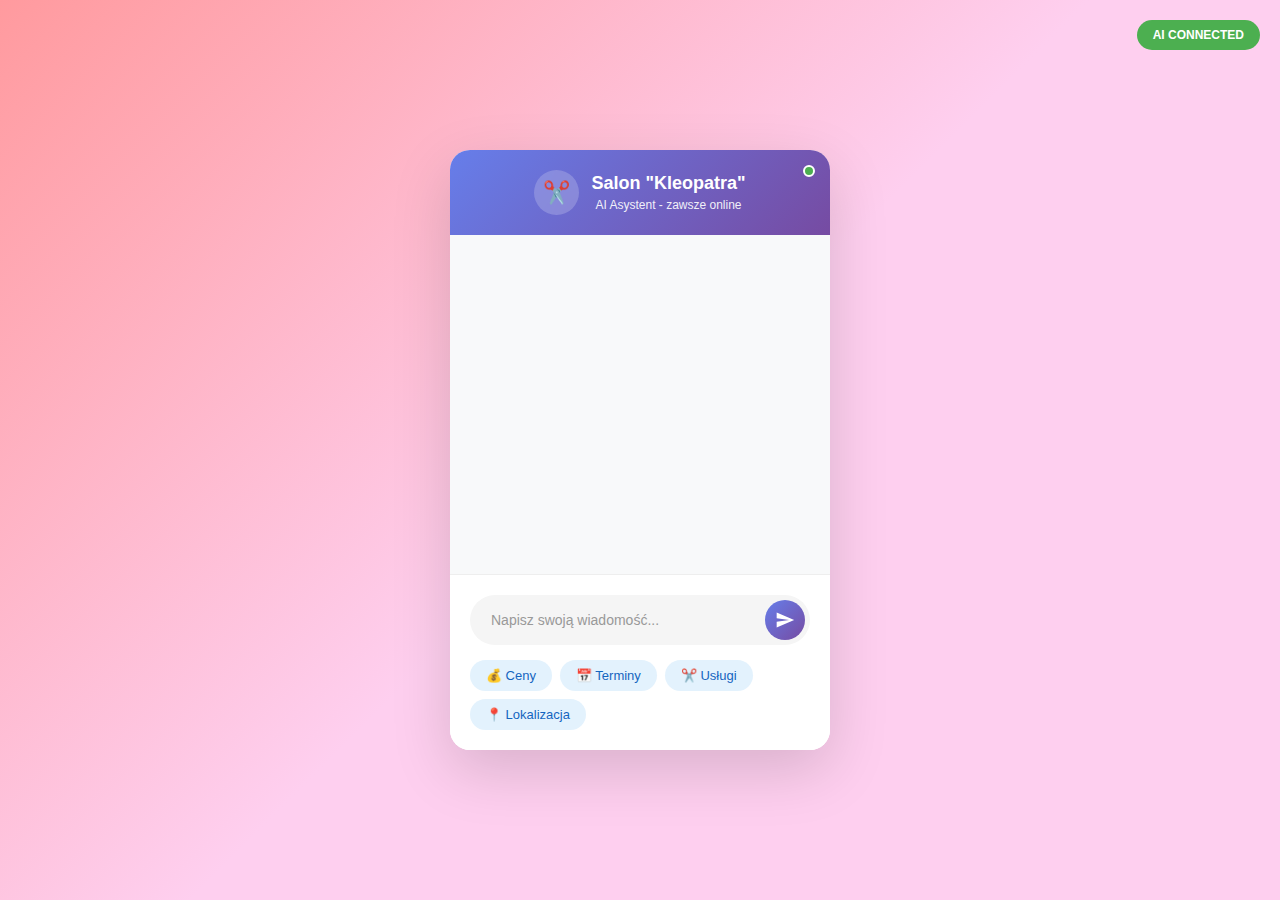
<file: index.html>
<!DOCTYPE html>
<html lang="pl">
<head>
    <meta charset="UTF-8">
    <meta name="viewport" content="width=device-width, initial-scale=1.0">
    <title>Smart FAQ Bot - Salon Fryzjerski</title>
    <link rel="stylesheet" href="style.css">
</head>
<body>
    <div class="api-status" id="apiStatus">
        <span id="statusText">DEMO MODE</span>
    </div>
    
    <div class="chat-widget">
        <div class="chat-header">
            <div class="salon-info">
                <div class="salon-avatar">✂️</div>
                <div class="salon-details">
                    <h3>Salon "Kleopatra"</h3>
                    <p>AI Asystent - zawsze online</p>
                </div>
            </div>
            <div class="status-indicator"></div>
        </div>
        
        <div class="chat-messages" id="messages">
            <!-- Wiadomości będą dodawane tutaj przez JavaScript -->
        </div>
        
        <div class="typing-indicator" id="typing">
            <div class="typing-dots">
                <div></div>
                <div></div>
                <div></div>
            </div>
            Asystent pisze...
        </div>
        
        <div class="chat-input">
            <div class="input-group">
                <input type="text" id="userInput" placeholder="Napisz swoją wiadomość...">
                <button class="send-button" onclick="sendMessage()">
                    <svg width="20" height="20" fill="currentColor" viewBox="0 0 24 24">
                        <path d="M2.01 21L23 12 2.01 3 2 10l15 2-15 2z"/>
                    </svg>
                </button>
            </div>
            
            <div class="quick-replies">
                <button class="quick-reply" onclick="quickReply('Jakie są ceny strzyżenia?')">
                    💰 Ceny
                </button>
                <button class="quick-reply" onclick="quickReply('Kiedy macie wolne terminy?')">
                    📅 Terminy
                </button>
                <button class="quick-reply" onclick="quickReply('Jakie usługi oferujecie?')">
                    ✂️ Usługi
                </button>
                <button class="quick-reply" onclick="quickReply('Gdzie się znajdujecie?')">
                    📍 Lokalizacja
                </button>
            </div>
        </div>
    </div>

    <!-- Załaduj pliki JavaScript -->
    <script src="config.js"></script>
    <script src="script.js"></script>
</body>
</html>
</file>
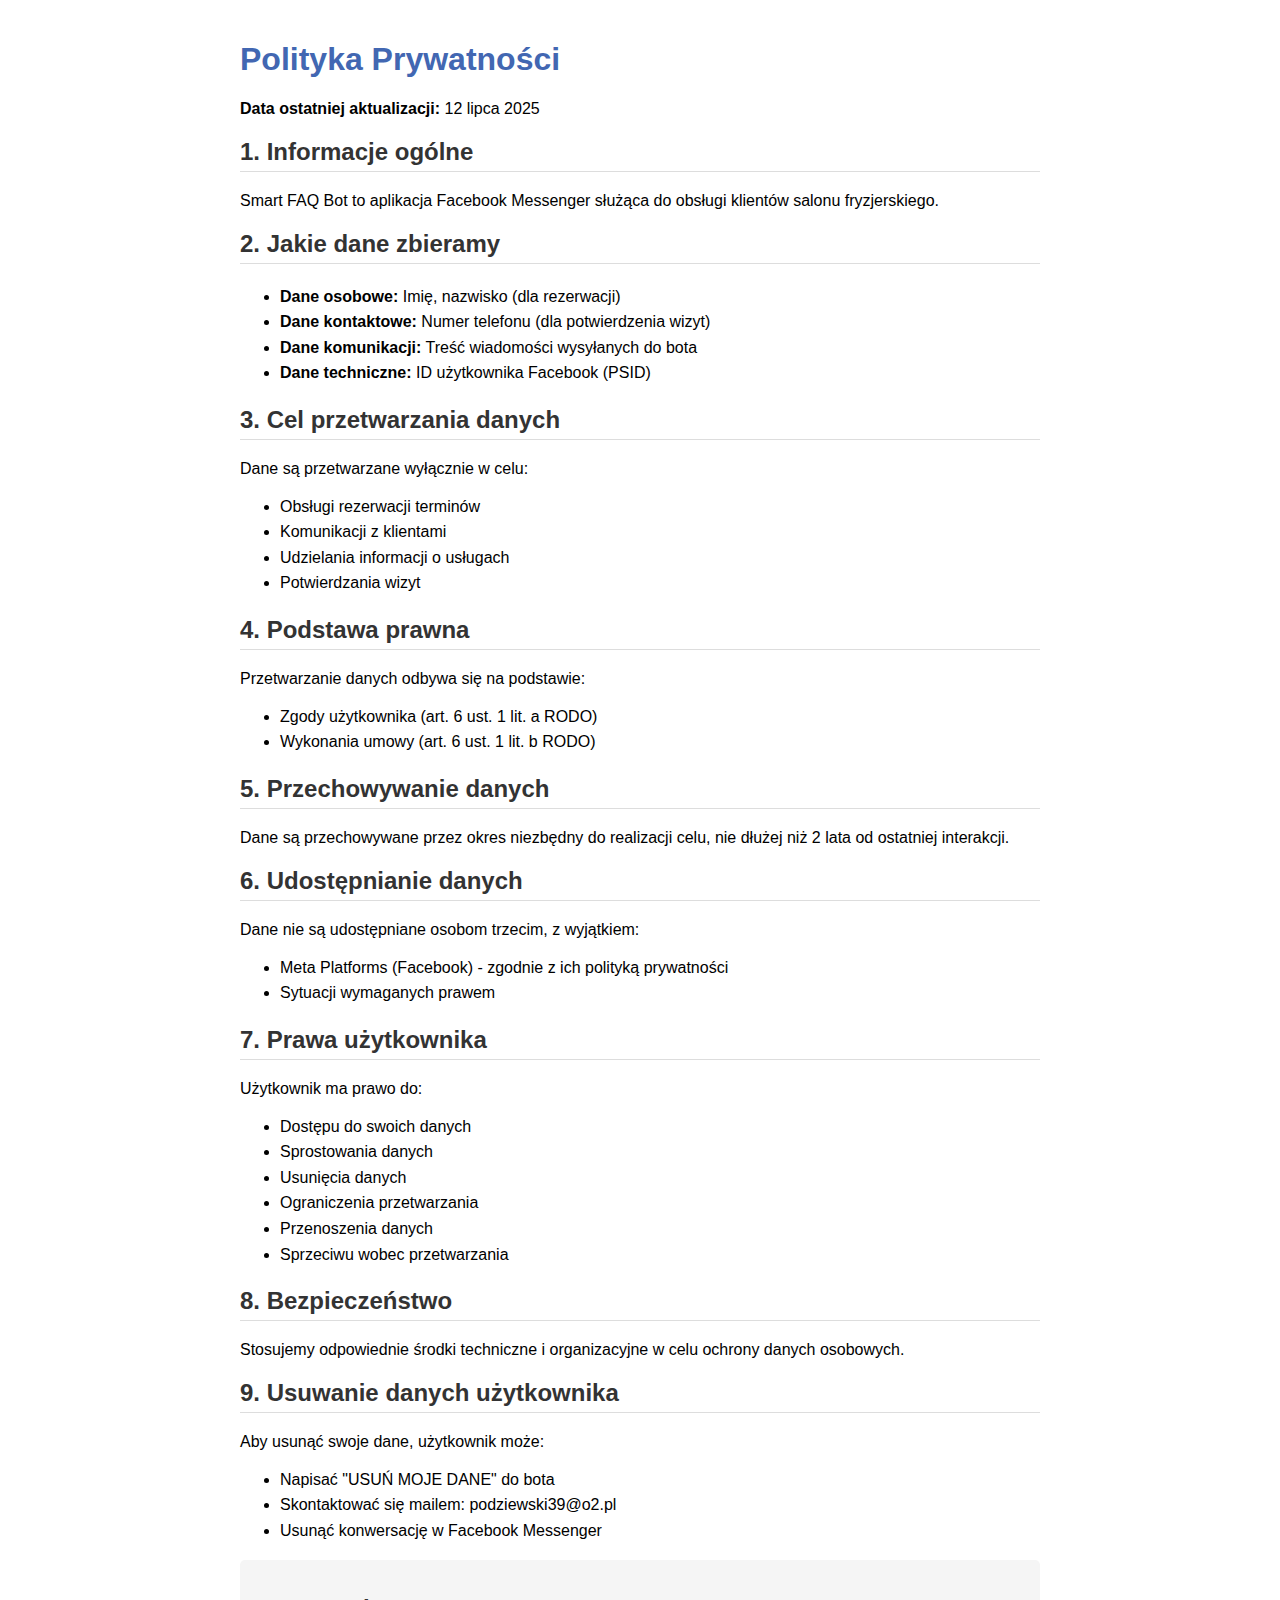
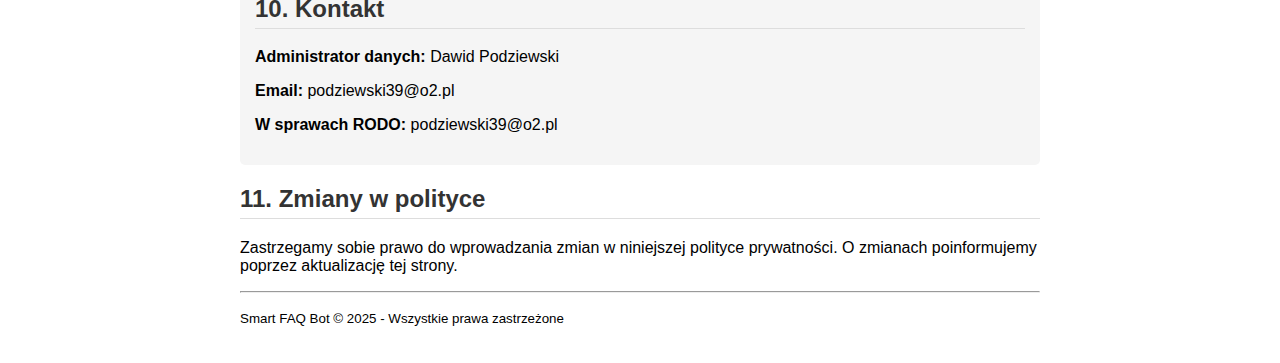
<file: privacy_policy.html>
<!DOCTYPE html>
<html lang="pl">
<head>
    <meta charset="UTF-8">
    <meta name="viewport" content="width=device-width, initial-scale=1.0">
    <title>Polityka Prywatności - Smart FAQ Bot</title>
    <style>
        body { font-family: Arial, sans-serif; max-width: 800px; margin: 0 auto; padding: 20px; }
        h1 { color: #4267B2; }
        h2 { color: #333; border-bottom: 1px solid #ddd; padding-bottom: 5px; }
        ul { line-height: 1.6; }
        .contact { background: #f5f5f5; padding: 15px; border-radius: 5px; }
    </style>
</head>
<body>
    <h1>Polityka Prywatności</h1>
    <p><strong>Data ostatniej aktualizacji:</strong> 12 lipca 2025</p>
    
    <h2>1. Informacje ogólne</h2>
    <p>Smart FAQ Bot to aplikacja Facebook Messenger służąca do obsługi klientów salonu fryzjerskiego.</p>
    
    <h2>2. Jakie dane zbieramy</h2>
    <ul>
        <li><strong>Dane osobowe:</strong> Imię, nazwisko (dla rezerwacji)</li>
        <li><strong>Dane kontaktowe:</strong> Numer telefonu (dla potwierdzenia wizyt)</li>
        <li><strong>Dane komunikacji:</strong> Treść wiadomości wysyłanych do bota</li>
        <li><strong>Dane techniczne:</strong> ID użytkownika Facebook (PSID)</li>
    </ul>
    
    <h2>3. Cel przetwarzania danych</h2>
    <p>Dane są przetwarzane wyłącznie w celu:</p>
    <ul>
        <li>Obsługi rezerwacji terminów</li>
        <li>Komunikacji z klientami</li>
        <li>Udzielania informacji o usługach</li>
        <li>Potwierdzania wizyt</li>
    </ul>
    
    <h2>4. Podstawa prawna</h2>
    <p>Przetwarzanie danych odbywa się na podstawie:</p>
    <ul>
        <li>Zgody użytkownika (art. 6 ust. 1 lit. a RODO)</li>
        <li>Wykonania umowy (art. 6 ust. 1 lit. b RODO)</li>
    </ul>
    
    <h2>5. Przechowywanie danych</h2>
    <p>Dane są przechowywane przez okres niezbędny do realizacji celu, nie dłużej niż 2 lata od ostatniej interakcji.</p>
    
    <h2>6. Udostępnianie danych</h2>
    <p>Dane nie są udostępniane osobom trzecim, z wyjątkiem:</p>
    <ul>
        <li>Meta Platforms (Facebook) - zgodnie z ich polityką prywatności</li>
        <li>Sytuacji wymaganych prawem</li>
    </ul>
    
    <h2>7. Prawa użytkownika</h2>
    <p>Użytkownik ma prawo do:</p>
    <ul>
        <li>Dostępu do swoich danych</li>
        <li>Sprostowania danych</li>
        <li>Usunięcia danych</li>
        <li>Ograniczenia przetwarzania</li>
        <li>Przenoszenia danych</li>
        <li>Sprzeciwu wobec przetwarzania</li>
    </ul>
    
    <h2>8. Bezpieczeństwo</h2>
    <p>Stosujemy odpowiednie środki techniczne i organizacyjne w celu ochrony danych osobowych.</p>
    
    <h2>9. Usuwanie danych użytkownika</h2>
    <p>Aby usunąć swoje dane, użytkownik może:</p>
    <ul>
        <li>Napisać "USUŃ MOJE DANE" do bota</li>
        <li>Skontaktować się mailem: podziewski39@o2.pl</li>
        <li>Usunąć konwersację w Facebook Messenger</li>
    </ul>
    
    <div class="contact">
        <h2>10. Kontakt</h2>
        <p><strong>Administrator danych:</strong> Dawid Podziewski</p>
        <p><strong>Email:</strong> podziewski39@o2.pl</p>
        <p><strong>W sprawach RODO:</strong> podziewski39@o2.pl</p>
    </div>
    
    <h2>11. Zmiany w polityce</h2>
    <p>Zastrzegamy sobie prawo do wprowadzania zmian w niniejszej polityce prywatności. O zmianach poinformujemy poprzez aktualizację tej strony.</p>
    
    <hr>
    <p><small>Smart FAQ Bot &copy; 2025 - Wszystkie prawa zastrzeżone</small></p>
</body>
</html>
</file>
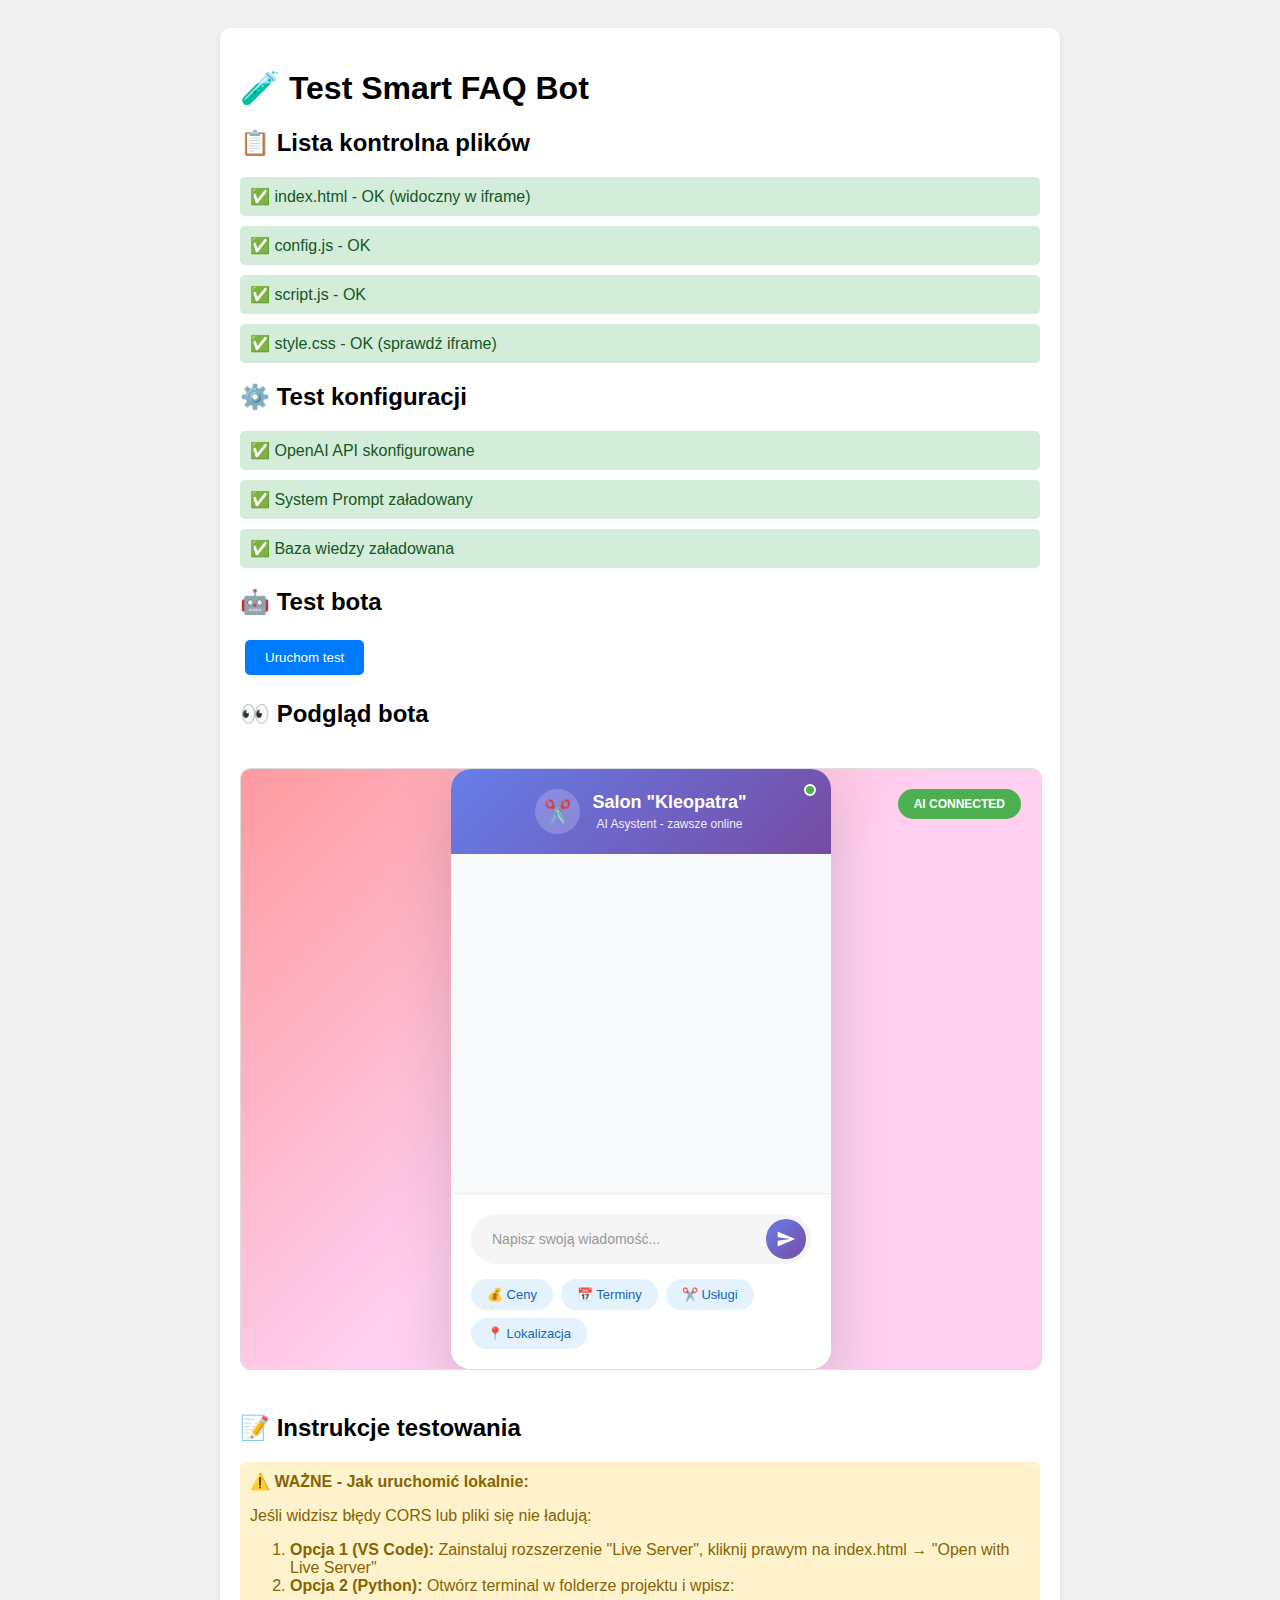
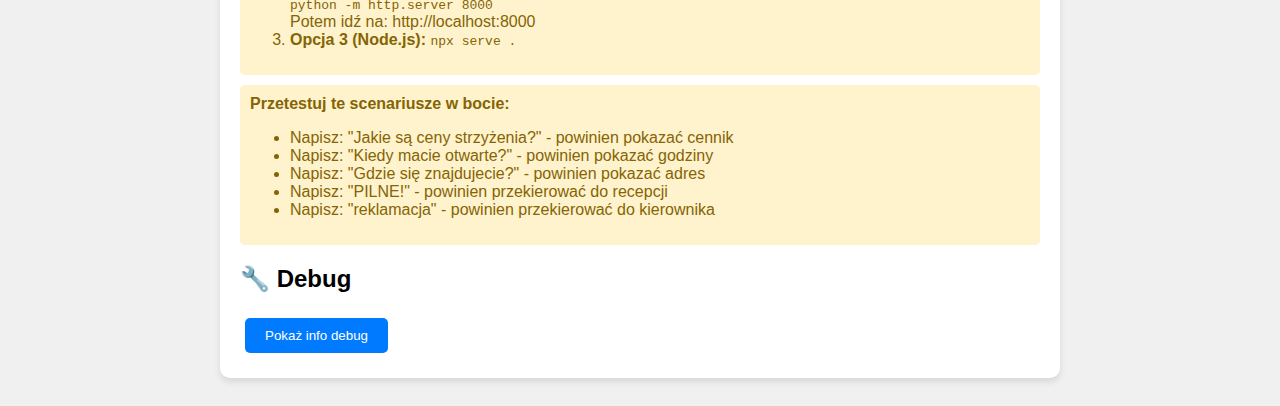
<file: test.html>
<!DOCTYPE html>
<html lang="pl">
<head>
    <meta charset="UTF-8">
    <meta name="viewport" content="width=device-width, initial-scale=1.0">
    <title>Test - Smart FAQ Bot</title>
    <style>
        body {
            font-family: Arial, sans-serif;
            padding: 20px;
            background: #f0f0f0;
        }
        .test-container {
            max-width: 800px;
            margin: 0 auto;
            background: white;
            padding: 20px;
            border-radius: 10px;
            box-shadow: 0 4px 6px rgba(0,0,0,0.1);
        }
        .status { 
            padding: 10px; 
            border-radius: 5px; 
            margin: 10px 0; 
        }
        .success { background: #d4edda; color: #155724; }
        .error { background: #f8d7da; color: #721c24; }
        .warning { background: #fff3cd; color: #856404; }
        .test-button {
            background: #007bff;
            color: white;
            padding: 10px 20px;
            border: none;
            border-radius: 5px;
            cursor: pointer;
            margin: 5px;
        }
        iframe {
            width: 100%;
            height: 600px;
            border: 1px solid #ddd;
            border-radius: 10px;
            margin: 20px 0;
        }
    </style>
</head>
<body>
    <div class="test-container">
        <h1>🧪 Test Smart FAQ Bot</h1>
        
        <h2>📋 Lista kontrolna plików</h2>
        <div id="fileCheck">
            <p>🔄 Sprawdzanie plików...</p>
        </div>
        
        <h2>⚙️ Test konfiguracji</h2>
        <div id="configCheck">
            <p>🔄 Sprawdzanie konfiguracji...</p>
        </div>
        
        <h2>🤖 Test bota</h2>
        <button class="test-button" onclick="testBot()">Uruchom test</button>
        <div id="botTest"></div>
        
        <h2>👀 Podgląd bota</h2>
        <iframe src="index.html" title="Smart FAQ Bot Preview"></iframe>
        
        <h2>📝 Instrukcje testowania</h2>
        
        <div class="status warning">
            <strong>⚠️ WAŻNE - Jak uruchomić lokalnie:</strong>
            <p>Jeśli widzisz błędy CORS lub pliki się nie ładują:</p>
            <ol>
                <li><strong>Opcja 1 (VS Code):</strong> Zainstaluj rozszerzenie "Live Server", kliknij prawym na index.html → "Open with Live Server"</li>
                <li><strong>Opcja 2 (Python):</strong> Otwórz terminal w folderze projektu i wpisz:<br>
                    <code>python -m http.server 8000</code><br>
                    Potem idź na: http://localhost:8000</li>
                <li><strong>Opcja 3 (Node.js):</strong> <code>npx serve .</code></li>
            </ol>
        </div>
        
        <div class="status warning">
            <strong>Przetestuj te scenariusze w bocie:</strong>
            <ul>
                <li>Napisz: "Jakie są ceny strzyżenia?" - powinien pokazać cennik</li>
                <li>Napisz: "Kiedy macie otwarte?" - powinien pokazać godziny</li>
                <li>Napisz: "Gdzie się znajdujecie?" - powinien pokazać adres</li>
                <li>Napisz: "PILNE!" - powinien przekierować do recepcji</li>
                <li>Napisz: "reklamacja" - powinien przekierować do kierownika</li>
            </ul>
        </div>
        
        <h2>🔧 Debug</h2>
        <button class="test-button" onclick="showDebugInfo()">Pokaż info debug</button>
        <div id="debugInfo"></div>
    </div>

    <!-- Załaduj pliki skryptów bezpośrednio -->
    <script src="config.js"></script>
    <script src="script.js"></script>
    
    <script>
        // Test plików - sprawdź czy skrypty się załadowały
        function checkFiles() {
            const fileCheck = document.getElementById('fileCheck');
            let html = '';
            
            // Sprawdź index.html (iframe test)
            html += '<div class="status success">✅ index.html - OK (widoczny w iframe)</div>';
            
            // Sprawdź config.js
            if (typeof IS_API_CONFIGURED !== 'undefined') {
                html += '<div class="status success">✅ config.js - OK</div>';
            } else {
                html += '<div class="status error">❌ config.js - BŁĄD ŁADOWANIA</div>';
            }
            
            // Sprawdź script.js  
            if (typeof detectIntent !== 'undefined') {
                html += '<div class="status success">✅ script.js - OK</div>';
            } else {
                html += '<div class="status error">❌ script.js - BŁĄD ŁADOWANIA</div>';
            }
            
            // Sprawdź style.css (przez iframe)
            html += '<div class="status success">✅ style.css - OK (sprawdź iframe)</div>';
            
            fileCheck.innerHTML = html;
        }
        
        // Test konfiguracji
        function checkConfig() {
            const configCheck = document.getElementById('configCheck');
            
            if (typeof IS_API_CONFIGURED !== 'undefined') {
                if (IS_API_CONFIGURED) {
                    configCheck.innerHTML = '<div class="status success">✅ OpenAI API skonfigurowane</div>';
                } else {
                    configCheck.innerHTML = '<div class="status warning">⚠️ Tryb DEMO (brak klucza API)</div>';
                }
                
                // Dodatkowe informacje
                if (typeof SYSTEM_PROMPT !== 'undefined') {
                    configCheck.innerHTML += '<div class="status success">✅ System Prompt załadowany</div>';
                }
                
                if (typeof KNOWLEDGE_BASE !== 'undefined') {
                    configCheck.innerHTML += '<div class="status success">✅ Baza wiedzy załadowana</div>';
                }
            } else {
                configCheck.innerHTML = '<div class="status error">❌ config.js nie załadowany - sprawdź ścieżkę pliku</div>';
            }
        }
        
        // Test bota
        function testBot() {
            const botTest = document.getElementById('botTest');
            botTest.innerHTML = '<p>🧪 Testowanie funkcji bota...</p>';
            
            let testResults = '';
            
            // Test 1: detectIntent
            if (typeof detectIntent !== 'undefined') {
                const testMessage = "jakie są ceny strzyżenia?";
                try {
                    const intent = detectIntent(testMessage);
                    testResults += `<div class="status success">✅ detectIntent("${testMessage}") = ${intent}</div>`;
                } catch (error) {
                    testResults += `<div class="status error">❌ Błąd detectIntent: ${error.message}</div>`;
                }
            } else {
                testResults += '<div class="status error">❌ Funkcja detectIntent nie znaleziona</div>';
            }
            
            // Test 2: getFallbackResponse
            if (typeof getFallbackResponse !== 'undefined') {
                try {
                    const response = getFallbackResponse("ceny strzyżenia");
                    testResults += `<div class="status success">✅ getFallbackResponse działa</div>`;
                } catch (error) {
                    testResults += `<div class="status error">❌ Błąd getFallbackResponse: ${error.message}</div>`;
                }
            } else {
                testResults += '<div class="status error">❌ Funkcja getFallbackResponse nie znaleziona</div>';
            }
            
            // Test 3: Sprawdź INTENTS
            if (typeof INTENTS !== 'undefined') {
                testResults += `<div class="status success">✅ INTENTS załadowane (${Object.keys(INTENTS).length} kategorii)</div>`;
            } else {
                testResults += '<div class="status error">❌ INTENTS nie załadowane</div>';
            }
            
            botTest.innerHTML = testResults;
        }
        
        // Debug info  
        function showDebugInfo() {
            const debugInfo = document.getElementById('debugInfo');
            
            let info = '<h4>🔍 Informacje debug:</h4>';
            info += `<p><strong>User Agent:</strong> ${navigator.userAgent}</p>`;
            info += `<p><strong>URL:</strong> ${window.location.href}</p>`;
            info += `<p><strong>Czas ładowania:</strong> ${new Date()}</p>`;
            info += `<p><strong>Protocol:</strong> ${window.location.protocol}</p>`;
            
            // Sprawdź dostępne zmienne globalne
            const globals = [];
            if (typeof IS_API_CONFIGURED !== 'undefined') globals.push('IS_API_CONFIGURED');
            if (typeof SYSTEM_PROMPT !== 'undefined') globals.push('SYSTEM_PROMPT');
            if (typeof INTENTS !== 'undefined') globals.push('INTENTS');
            if (typeof KNOWLEDGE_BASE !== 'undefined') globals.push('KNOWLEDGE_BASE');
            if (typeof detectIntent !== 'undefined') globals.push('detectIntent()');
            if (typeof getFallbackResponse !== 'undefined') globals.push('getFallbackResponse()');
            
            info += `<p><strong>Załadowane komponenty:</strong> ${globals.join(', ')}</p>`;
            
            if (typeof debugBot !== 'undefined') {
                info += '<p><strong>Debug Bot:</strong> Dostępny ✅</p>';
                try {
                    const history = debugBot.getHistory();
                    info += `<p><strong>Historia rozmów:</strong> ${history.length} wiadomości</p>`;
                } catch (e) {
                    info += '<p><strong>Debug Bot:</strong> Błąd dostępu</p>';
                }
            } else {
                info += '<p><strong>Debug Bot:</strong> Niedostępny (bot nie uruchomiony)</p>';
            }
            
            debugInfo.innerHTML = info;
        }
        
        // Uruchom testy po załadowaniu
        window.addEventListener('load', function() {
            setTimeout(() => {
                checkFiles();
                checkConfig();
            }, 500);
        });
    </script>
</body>
</html>
</file>
<file: style.css>
/* ================================
   SMART FAQ BOT - STYLE CSS
   ================================ */

* {
    margin: 0;
    padding: 0;
    box-sizing: border-box;
}

body {
    font-family: 'Segoe UI', Tahoma, Geneva, Verdana, sans-serif;
    background: linear-gradient(135deg, #ff9a9e 0%, #fecfef 50%, #fecfef 100%);
    min-height: 100vh;
    display: flex;
    justify-content: center;
    align-items: center;
    color: #333;
}

/* ================================
   STATUS API
   ================================ */
.api-status {
    position: fixed;
    top: 20px;
    right: 20px;
    padding: 8px 16px;
    border-radius: 20px;
    font-size: 12px;
    font-weight: bold;
    z-index: 1000;
    transition: all 0.3s ease;
}

.api-status.demo {
    background: #ff6b6b;
    color: white;
}

.api-status.connected {
    background: #4CAF50;
    color: white;
}

.api-status.error {
    background: #f44336;
    color: white;
}

/* ================================
   GŁÓWNY WIDGET CHATU
   ================================ */
.chat-widget {
    width: 380px;
    height: 600px;
    background: white;
    border-radius: 20px;
    box-shadow: 0 20px 60px rgba(0,0,0,0.15);
    display: flex;
    flex-direction: column;
    overflow: hidden;
    position: relative;
    animation: slideIn 0.5s ease-out;
}

@keyframes slideIn {
    from {
        opacity: 0;
        transform: translateY(30px) scale(0.9);
    }
    to {
        opacity: 1;
        transform: translateY(0) scale(1);
    }
}

/* ================================
   NAGŁÓWEK CHATU
   ================================ */
.chat-header {
    background: linear-gradient(135deg, #667eea 0%, #764ba2 100%);
    color: white;
    padding: 20px;
    text-align: center;
    position: relative;
}

.salon-info {
    display: flex;
    align-items: center;
    justify-content: center;
    gap: 12px;
}

.salon-avatar {
    width: 45px;
    height: 45px;
    background: rgba(255,255,255,0.2);
    border-radius: 50%;
    display: flex;
    align-items: center;
    justify-content: center;
    font-size: 22px;
    backdrop-filter: blur(10px);
}

.salon-details h3 {
    margin: 0;
    font-size: 18px;
    font-weight: 600;
}

.salon-details p {
    margin: 4px 0 0 0;
    font-size: 12px;
    opacity: 0.9;
}

.status-indicator {
    position: absolute;
    top: 15px;
    right: 15px;
    width: 12px;
    height: 12px;
    background: #4CAF50;
    border-radius: 50%;
    border: 2px solid white;
    animation: pulse 2s infinite;
}

@keyframes pulse {
    0% {
        box-shadow: 0 0 0 0 rgba(76, 175, 80, 0.7);
    }
    70% {
        box-shadow: 0 0 0 10px rgba(76, 175, 80, 0);
    }
    100% {
        box-shadow: 0 0 0 0 rgba(76, 175, 80, 0);
    }
}

/* ================================
   OBSZAR WIADOMOŚCI
   ================================ */
.chat-messages {
    flex: 1;
    padding: 20px;
    overflow-y: auto;
    background: #f8f9fa;
    display: flex;
    flex-direction: column;
    gap: 15px;
}

.chat-messages::-webkit-scrollbar {
    width: 4px;
}

.chat-messages::-webkit-scrollbar-track {
    background: transparent;
}

.chat-messages::-webkit-scrollbar-thumb {
    background: #ccc;
    border-radius: 4px;
}

.message {
    display: flex;
    align-items: flex-end;
    gap: 8px;
    animation: messageSlide 0.3s ease-out;
}

@keyframes messageSlide {
    from {
        opacity: 0;
        transform: translateY(20px);
    }
    to {
        opacity: 1;
        transform: translateY(0);
    }
}

.message.user {
    flex-direction: row-reverse;
}

.message-avatar {
    width: 32px;
    height: 32px;
    border-radius: 50%;
    display: flex;
    align-items: center;
    justify-content: center;
    font-size: 14px;
    flex-shrink: 0;
}

.message.bot .message-avatar {
    background: linear-gradient(135deg, #667eea, #764ba2);
    color: white;
}

.message.user .message-avatar {
    background: linear-gradient(135deg, #ff9a9e, #fecfef);
    color: white;
}

.message-content {
    display: flex;
    flex-direction: column;
    max-width: 75%;
}

.message.user .message-content {
    align-items: flex-end;
}

.message-bubble {
    padding: 12px 16px;
    border-radius: 18px;
    word-wrap: break-word;
    position: relative;
    line-height: 1.4;
    font-size: 14px;
}

.message.bot .message-bubble {
    background: white;
    color: #333;
    box-shadow: 0 2px 12px rgba(0,0,0,0.1);
    border-bottom-left-radius: 6px;
}

.message.user .message-bubble {
    background: linear-gradient(135deg, #667eea, #764ba2);
    color: white;
    border-bottom-right-radius: 6px;
}

.message-time {
    font-size: 11px;
    opacity: 0.6;
    margin-top: 4px;
    padding: 0 4px;
}

/* ================================
   WSKAŹNIK PISANIA
   ================================ */
.typing-indicator {
    display: none;
    padding: 15px 20px;
    background: white;
    border-top: 1px solid #eee;
    align-items: center;
    gap: 10px;
    font-size: 14px;
    color: #666;
}

.typing-indicator.show {
    display: flex;
}

.typing-dots {
    display: flex;
    gap: 4px;
}

.typing-dots div {
    width: 6px;
    height: 6px;
    border-radius: 50%;
    background: #667eea;
    animation: typing 1.4s infinite ease-in-out;
}

.typing-dots div:nth-child(1) { animation-delay: -0.32s; }
.typing-dots div:nth-child(2) { animation-delay: -0.16s; }
.typing-dots div:nth-child(3) { animation-delay: 0s; }

@keyframes typing {
    0%, 80%, 100% {
        transform: scale(0);
        opacity: 0.5;
    }
    40% {
        transform: scale(1);
        opacity: 1;
    }
}

/* ================================
   POLE WPROWADZANIA
   ================================ */
.chat-input {
    padding: 20px;
    background: white;
    border-top: 1px solid #eee;
}

.input-group {
    display: flex;
    align-items: center;
    gap: 10px;
    background: #f5f5f5;
    border-radius: 25px;
    padding: 5px;
    transition: all 0.3s ease;
}

.input-group:focus-within {
    background: #e8f0fe;
    box-shadow: 0 0 0 2px rgba(102, 126, 234, 0.2);
}

input[type="text"] {
    flex: 1;
    padding: 12px 16px;
    border: none;
    background: transparent;
    outline: none;
    font-size: 14px;
    color: #333;
}

input[type="text"]::placeholder {
    color: #999;
}

.send-button {
    width: 40px;
    height: 40px;
    background: linear-gradient(135deg, #667eea, #764ba2);
    color: white;
    border: none;
    border-radius: 50%;
    cursor: pointer;
    display: flex;
    align-items: center;
    justify-content: center;
    transition: all 0.2s ease;
}

.send-button:hover {
    transform: scale(1.1);
    box-shadow: 0 4px 12px rgba(102, 126, 234, 0.3);
}

.send-button:active {
    transform: scale(0.95);
}

.send-button:disabled {
    opacity: 0.5;
    cursor: not-allowed;
    transform: none;
}

/* ================================
   SZYBKIE ODPOWIEDZI
   ================================ */
.quick-replies {
    display: flex;
    flex-wrap: wrap;
    gap: 8px;
    margin-top: 15px;
}

.quick-reply {
    padding: 8px 16px;
    background: #e3f2fd;
    color: #1565c0;
    border: none;
    border-radius: 20px;
    cursor: pointer;
    font-size: 13px;
    font-weight: 500;
    transition: all 0.2s ease;
    white-space: nowrap;
}

.quick-reply:hover {
    background: #bbdefb;
    transform: translateY(-2px);
    box-shadow: 0 4px 8px rgba(21, 101, 192, 0.2);
}

.quick-reply:active {
    transform: translateY(0);
}

/* ================================
   FORMATOWANIE WIADOMOŚCI
   ================================ */
.message-bubble strong {
    font-weight: 600;
    color: inherit;
}

.message-bubble ul, .message-bubble ol {
    margin: 8px 0;
    padding-left: 20px;
}

.message-bubble li {
    margin: 4px 0;
}

/* ================================
   RESPONSYWNOŚĆ
   ================================ */
@media (max-width: 480px) {
    .chat-widget {
        width: 95vw;
        height: 80vh;
        margin: 10px;
    }
    
    .quick-replies {
        flex-direction: column;
    }
    
    .quick-reply {
        text-align: center;
    }
}

/* ================================
   EFEKTY SPECJALNE
   ================================ */
.message-bubble.highlight {
    animation: highlight 0.5s ease-out;
}

@keyframes highlight {
    0% {
        background: #fff3cd;
        transform: scale(1.02);
    }
    100% {
        background: inherit;
        transform: scale(1);
    }
}

.chat-widget.shake {
    animation: shake 0.5s ease-in-out;
}

@keyframes shake {
    0%, 100% { transform: translateX(0); }
    25% { transform: translateX(-5px); }
    75% { transform: translateX(5px); }
}
</file>
